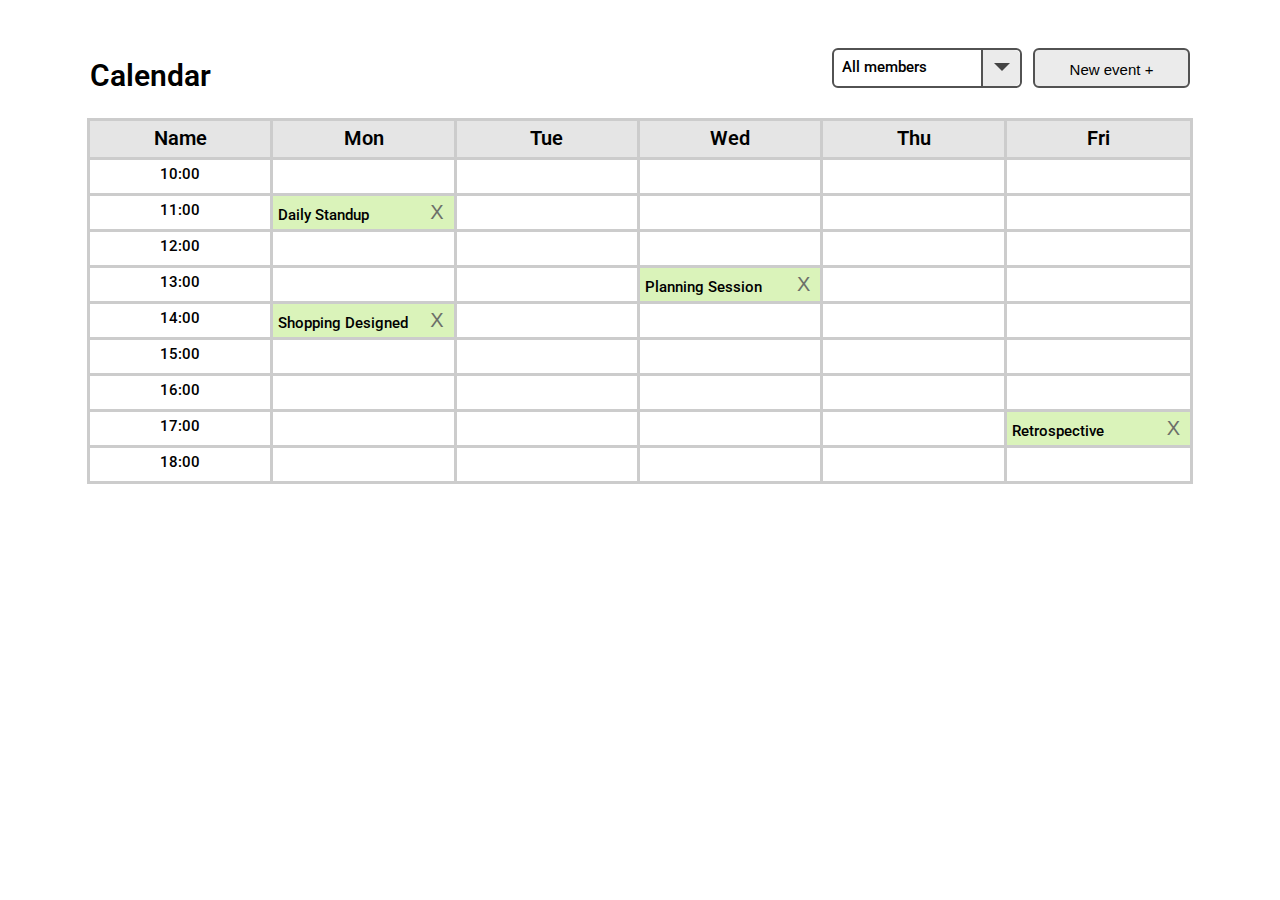
<file: index.html>
<!DOCTYPE html>
<html lang="en">
    <head>
        <meta charset="UTF-8" />
        <meta name="viewport" content="width=device-width, initial-scale=1.0" />
        <title>Calendar for Ciklum meeting room</title>
        <link rel="stylesheet" href="css/main.css" />
    </head>
    <body>
        <div class="container" id="calendar">
            <header
                class="header container__header container__fixed container__flex"
            >
                <h1 class="title header__title">Calendar</h1>
                <div class="container__flex">
                    <div class="custom-select header__custom-select">
                        <select class="select form__select">
                            <option
                                value="all-members"
                                class="options text form__options"
                            >
                                All members
                            </option>
                            <option value="" class="options text form__options">
                                Anna Lavrinchuk
                            </option>
                            <option value="" class="options text form__options">
                                Mykhailo Dobkin
                            </option>
                            <option value="" class="options text form__options">
                                Dr. Dre
                            </option>
                            <option value="" class="options text form__options">
                                Elon Reeve Musk
                            </option>
                            <option value="" class="options text form__options">
                                Harvey Specter
                            </option>
                        </select>
                    </div>
                    <button type="button" class="btn text header__btn">
                        New event +
                    </button>
                </div>
            </header>
            <div class="calendar container__fixed">
                <div class="calendar__days container__flex">
                    <div class="title calendar__title calendar__title_name">
                        Name
                    </div>
                    <div class="title calendar__title calendar__title_day">
                        Mon
                    </div>
                    <div class="title calendar__title calendar__title_day">
                        Tue
                    </div>
                    <div class="title calendar__title calendar__title_day">
                        Wed
                    </div>
                    <div class="title calendar__title calendar__title_day">
                        Thu
                    </div>
                    <div class="title calendar__title calendar__title_day">
                        Fri
                    </div>
                </div>
                <div class="calendar__content">
                    <div class="calendar__time-list"></div>
                    <div class="task calendar__tasks container__flex"></div>
                </div>
            </div>
            <dialog class="del-window container__del-window">
                <h1 class="text text_del-question question container__question">
                    Are you sure you want to delate "<span
                        class="event event__question"
                    ></span
                    >" event?
                </h1>
                <div class="container__flex">
                    <button
                        type="button"
                        class="btn text submit__btn submit__btn_no"
                    >
                        No
                    </button>
                    <button
                        type="button"
                        class="btn text submit__btn submit__btn_yes"
                    >
                        Yes
                    </button>
                </div>
            </dialog>
        </div>
        <script src="scripts/data.js"></script>
        <script src="scripts/customSelect.js"></script>
        <script src="scripts/calendar.js"></script>
        <script src="scripts/main.js"></script>
    </body>
</html>
</file>
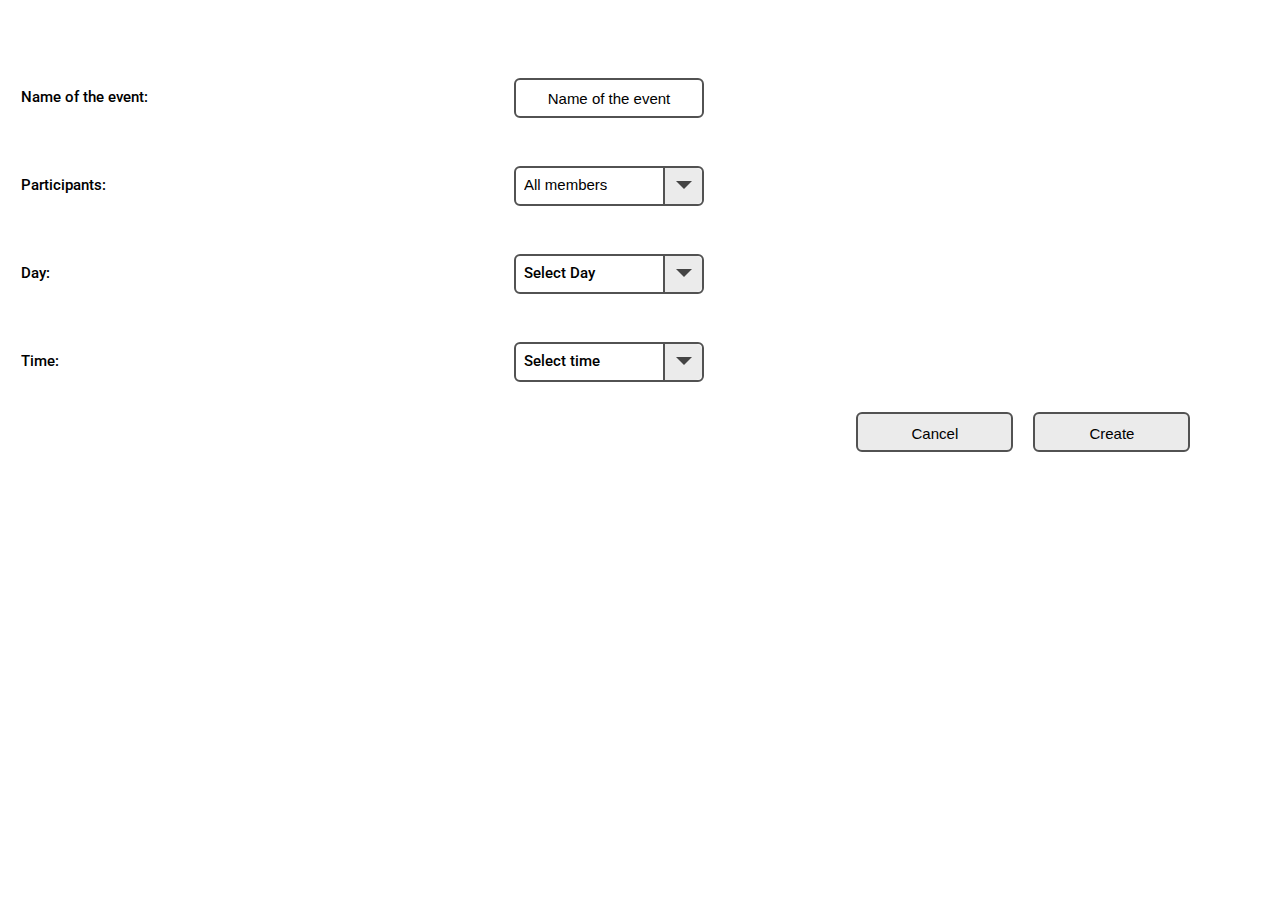
<file: window/create-meeting.html>
<!DOCTYPE html>
<html lang="en">
    <head>
        <meta charset="UTF-8" />
        <meta name="viewport" content="width=device-width, initial-scale=1.0" />
        <title>Create meeting for Ciklum meeting room</title>
        <link rel="stylesheet" href="../css/style_mulriselect.css" />
        <link rel="stylesheet" href="../css/main.css" />
    </head>
    <body>
        <div id="create-meeting">
            <div class="container">
                <div class="error-massage container__flex">
                    <div class="img error-massage__img"></div>
                    <p class="text text_error error-massage__text">
                        Fail to create an event. Time slot is already booked.
                    </p>
                    <button
                        type="button"
                        class="del-btn del-btn_error error-massage__del-btn"
                    >
                        X
                    </button>
                </div>
                <div class="events-form container__events-form">
                    <div
                        class="name-event events-form__name-event container__flex"
                    >
                        <div class="text name-event__text">
                            Name of the event:
                        </div>
                        <form action="#" method="#" class="name-event__form">
                            <input
                                type="text"
                                size="25"
                                name="textbox"
                                value=""
                                placeholder="Name of the event"
                                class="text text_input name-event__text name-event__text_name"
                            />
                            <br />
                        </form>
                    </div>
                    <div
                        class="participants events-form__participants container__flex"
                    >
                        <div class="text participants__text">Participants:</div>
                        <select
                            class="multi custom-select__select_participants"
                        >
                            <option
                                value="all-members"
                                class="options text form__options"
                            >
                                All members
                            </option>
                            <option value="" class="options text form__options">
                                Anna Lavrinchuk
                            </option>
                            <option value="" class="options text form__options">
                                Mike Dobkin
                            </option>
                            <option value="" class="options text form__options">
                                Dr. Dre
                            </option>
                            <option value="" class="options text form__options">
                                Elon Reeve Musk
                            </option>
                            <option value="" class="options text form__options">
                                Harvey Specter
                            </option>
                        </select>
                    </div>
                    <div class="day events-form__day container__flex">
                        <div class="text day__text">Day:</div>

                        <div class="custom-select day__custom-select">
                            <select
                                class="select custom-select__select custom-select__select_day"
                            >
                                <option
                                    value="all-members"
                                    class="options text custom-select__options"
                                >
                                    Select Day
                                </option>
                                <option
                                    value=""
                                    class="options text custom-select__options"
                                >
                                    Monday
                                </option>
                                <option
                                    value=""
                                    class="options text custom-select__options"
                                >
                                    Tuesday
                                </option>
                                <option
                                    value=""
                                    class="options text custom-select__options"
                                >
                                    Wednesday
                                </option>
                                <option
                                    value=""
                                    class="options text custom-select__options"
                                >
                                    Thursday
                                </option>
                                <option
                                    value=""
                                    class="options text custom-select__options"
                                >
                                    Friday
                                </option>
                            </select>
                        </div>
                    </div>
                    <div class="time events-form__time container__flex">
                        <div class="text time__text">Time:</div>
                        <div class="custom-select time__custom-select">
                            <select
                                class="select custom-select__select custom-select__select_time"
                            >
                                <option
                                    value="all-members"
                                    class="options text custom-select__options"
                                >
                                    Select time
                                </option>
                                <option
                                    value=""
                                    class="options text custom-select__options"
                                >
                                    10:00
                                </option>
                                <option
                                    value=""
                                    class="options text custom-select__options"
                                >
                                    11:00
                                </option>
                                <option
                                    value=""
                                    class="options text custom-select__options"
                                >
                                    12:00
                                </option>
                                <option
                                    value=""
                                    class="options text custom-select__options"
                                >
                                    13:00
                                </option>
                                <option
                                    value=""
                                    class="options text custom-select__options"
                                >
                                    14:00
                                </option>
                                <option
                                    value=""
                                    class="options text custom-select__options"
                                >
                                    15:00
                                </option>
                                <option
                                    value=""
                                    class="options text custom-select__options"
                                >
                                    16:00
                                </option>
                                <option
                                    value=""
                                    class="options text custom-select__options"
                                >
                                    17:00
                                </option>
                                <option
                                    value=""
                                    class="options text custom-select__options"
                                >
                                    18:00
                                </option>
                            </select>
                        </div>
                    </div>
                </div>
            </div>
            <div class="submit container__submit container__flex">
                <button
                    type="button"
                    class="btn text submit__btn submit__btn_cancel"
                >
                    Cancel
                </button>
                <button
                    type="button"
                    class="btn text submit__btn submit__btn_create"
                >
                    Create
                </button>
            </div>
        </div>
        <script src="../scripts/data.js"></script>
        <script src="../scripts/customSelect.js"></script>
        <script src="../scripts/multiselect.js"></script>
        <script src="../scripts/createMeeting.js"></script>
    </body>
</html>
</file>
<file: css/main.css>
@import url('https://fonts.googleapis.com/css2?family=Roboto:wght@400;500;700;900&display=swap');

@font-face {
	font-family: Helvetica;
	src: local("Helvetica");
	font-weight: normal;
}

body {
	margin: 0;
	padding: 0;
	color: #000;
	font-family: 'Roboto', Arial, Helvetica, sans-serif;
}

.container__flex {
	display: flex;
	justify-content: space-between;
}

.container__fixed {
	margin: 0 auto;
	max-width: 1100px;
}

.title {
	font-weight: 600;
	font-size: 30px;
	padding: 58px 0px 25px 0px;
	margin: 0;
	box-sizing: border-box;
}

.text {
	font-weight: 500;
	font-size: 15px;
	padding: 10px;
	text-align: center;
	box-sizing: border-box;
}

.event {
	font-weight: 500;
	font-size: 15px;
	text-align: center;
	box-sizing: border-box;
}

.header__form {
	margin: 48px 0 11px 0px;
}

.header__btn {
	margin: 48px 0 0 11px;
}

.btn {
	display: block;
	width: 157px;
	height: 40px;
	padding: 11px 32px;
	border-radius: 6px;
	border: 2px solid #525252;
	background: #ebebeb;
	box-sizing: border-box;
}

.btn:hover {
	opacity: 0.7;
}

.calendar {
	width: 1100px;
	border: 3px solid #cccccc;
}

.calendar__content {
	display: flex;
	justify-content: space-between;
}

.calendar__title {
	width: 17%;
	height: 36px;
	border-right: 3px solid #cccccc;
	font-size: 20px;
	text-align: center;
	padding: 5px;
	box-sizing: border-box;
	background: #e5e5e5;
}

.calendar__title:nth-child(6),
.calendar__task:nth-child(5),
.calendar__task:nth-child(10),
.calendar__task:nth-child(15),
.calendar__task:nth-child(20),
.calendar__task:nth-child(25),
.calendar__task:nth-child(30),
.calendar__task:nth-child(35),
.calendar__task:nth-child(40),
.calendar__task:nth-child(45) {
	border-right: none
}

.calendar__tasks {
	display: flex;
	justify-content: space-between;
	flex-wrap: wrap;
	width: 84%;
}

.task_set {
	background: #daf3ba;
}

.calendar__time-list {
	width: 16.8%;
}

.calendar__task {
	width: 20%;
	height: 36px;
	border-right: 3px solid #cccccc;
	border-top: 3px solid #cccccc;
	display: flex;
	font-weight: 500;
	font-size: 15px;
	text-align: center;
	box-sizing: border-box;
}

.calendar__time {
	width: 100%;
	height: 36px;
	border-right: 3px solid #cccccc;
	border-top: 3px solid #cccccc;
	font-weight: 500;
	font-size: 15px;
	padding: 5px;
	text-align: center;
	box-sizing: border-box;
}

.task__heading {
	font-weight: 500;
	font-size: 15px;
	padding: 10px 5px;
	box-sizing: border-box;
	margin: 0;
}

.del-btn {
	color: #6c6f69;
	padding: 0 10px;
	border: 0;
	background: #daf3ba;
	font-size: 20px;
	box-sizing: border-box;
	margin: 0;
}

.del-btn:hover {
	opacity: 0.7;
}

.custom-select,
.multi {
	position: relative;
}

.custom-select select {
	display: none;
}

.select-selected {
	min-width: 190px;
	height: 40px;
	padding: 11px 32px;
	border-radius: 6px;
	background-color: #fff;
	box-sizing: border-box;
	margin: 48px 0 0 11px;
	font-weight: 500;
	font-size: 15px;
}

.select-selected:after {
	position: absolute;
	content: "";
	top: 15px;
	right: 12px;
	width: 0;
	height: 0;
	border: 8px solid transparent;
	border-color: #444444 transparent transparent transparent;
	margin: 48px 0 0 11px;
}

.select-selected:before {
	position: absolute;
	content: "";
	top: 2px;
	right: 2px;
	border-left: 2px solid;
	border-color: transparent transparent transparent #525252;
	border-radius: 0px 6px 6px 0;
	margin: 48px 0 0 11px;
	background: #ebebeb;
	width: 37px;
	height: 36px;
}

.select-selected.select-arrow-active:after {
	border-color: transparent transparent #444444 transparent;
	top: 7px;
}

.select-selected,
.select-items div {
	color: #000;
	padding: 8px 46px 8px 8px;
	border: 2px solid #525252;
	cursor: pointer;
	box-sizing: border-box;
	width: auto;
}

.select-items div {
	border-top: transparent;
}

.select-items {
	color: #000;
	position: absolute;
	background-color: #fff;
	left: 14px;
	right: 0;
	z-index: 99;
	width: 182px;
	font-weight: 500;
	font-size: 15px;
	padding: 0;
	box-sizing: border-box;
}

.select-hide {
	display: none;
}

.same-as-selected {
	padding: 0;
	box-sizing: border-box;
	width: 100%;
	border: 2px solid #525252;
}

.select-items div:hover {
	background-color: #e5e5e5;
	opacity: 0.3;
}

.text_input {
	width: 190px;
	height: 40px;
	border-radius: 6px;
	background-color: #fff;
	border: 2px solid #525252;
}

.name-event__text,
.participants__text,
.day__text,
.time__text {
	margin: 48px 0 0 11px;
}

.text_input:hover {
	opacity: 0.5;
}

.text::placeholder {
	color: #000;
	padding: 8px 8px;
	cursor: pointer;
	box-sizing: border-box;
}

.img {
	background: url(../images/error.png)no-repeat;
	background-size: auto 100%;
	width: 7%;
	height: 100%;
}

.error-massage {
	background: #ece0de;
	height: 40px;
	padding: 5px 10px;
	display: none;
}

.del-btn_error {
	background: #ece0de;
	color: #a8392d;
}

.text_error {
	color: #a8392d;
	padding: 10px 0 0 15px;
	box-sizing: border-box;
	width: 100%;
	text-align: left;
	line-height: 18px;
	margin: 0;
}

.events-form {
	padding: 30px 0 0 0;
	box-sizing: border-box;
	width: 55%;
}

.submit {
	width: 93%;
	justify-content: flex-end;
	padding-bottom: 20px;
	box-sizing: border-box;
	margin-top: 30px;
}

.submit__btn_create,
.submit__btn_yes {
	margin: 0px 0 0px 20px;
}

.container__flex_del-window {
	justify-content: space-around;
}

.del-window {
	background: #e6e6e6;
	border-radius: 6px;
	border: 2px solid #525252;
	padding: 10px 20px;
	display: none;
	position: absolute;
	top: 50%;
	left: 0;
	bottom: 0;
	right: 0;
	margin: 0 auto;
	width: 25%;
	height: 126px;
}
</file>
<file: css/style_mulriselect.css>
.multi_hidden {
	display: none;
}

.multi__display {
	color: #000;
	padding: 8px 46px 8px 8px;
	border: 2px solid #525252;
	cursor: pointer;
	box-sizing: border-box;
	min-width: 190px;
	height: 40px;
	border-radius: 6px;
	background-color: #fff;
	margin: 48px 0 0 11px;
	font-weight: 500;
	font-size: 15px;
}

.multi__display::before {
	position: absolute;
	content: "";
	top: 2px;
	right: 2px;
	border-left: 2px solid;
	border-color: transparent transparent transparent #525252;
	border-radius: 0px 6px 6px 0;
	margin: 48px 0 0 11px;
	background: #ebebeb;
	width: 37px;
	height: 36px;
}

.multi__display::after {
	position: absolute;
	content: "";
	top: 15px;
	right: 12px;
	width: 0;
	height: 0;
	border: 8px solid transparent;
	border-color: #444444 transparent transparent transparent;
	margin: 48px 0 0 11px;
}

.multi__inner {
	cursor: pointer;
	box-sizing: border-box;
	overflow: hidden;
	padding: 0;
	margin: 0;
	position: absolute;
	top: 41px;
	height: 33px;
	min-width: 190px;
	max-width: 200px;
	width: auto;
	font-weight: 500;
	text-align: left;
}

.multi__dropdown_toggle.multi__display::after {
	border-color: transparent transparent #444444 transparent;
	top: 7px;
}

.multi__dropdown {
	cursor: pointer;
	overflow-y: auto;
	margin-left: 10px;
}

.multi__dropdown ul {
	list-style: none;
	display: flex;
	flex-direction: column;
	justify-content: space-between;
	margin: 0;
	padding: 0 5px;
	min-height: 100px;
	width: 182px;
	position: absolute;
	left: 14px;
	right: 0;
	z-index: 99;
	font-weight: 500;
	font-size: 15px;
	padding: 0;
	box-sizing: border-box;
	background-color: #fff;
}

.multi__li-item {
	color: #000;
	cursor: pointer;
	border-top: none;
	border-left: 2px solid;
	border-right: 2px solid;
	border-bottom: 2px solid;
	border-color: #525252;
	width: 172px;
	padding-left: 5px;
	background-color: #fff;
}

.multi__li-item:hover {
	background-color: #e5e5e5;
	opacity: 0.3;
}

.multi__li-item_selected {
	font-weight: 600;
	display: flex;
	align-items: center;
	justify-content: space-between;
}
</file>
